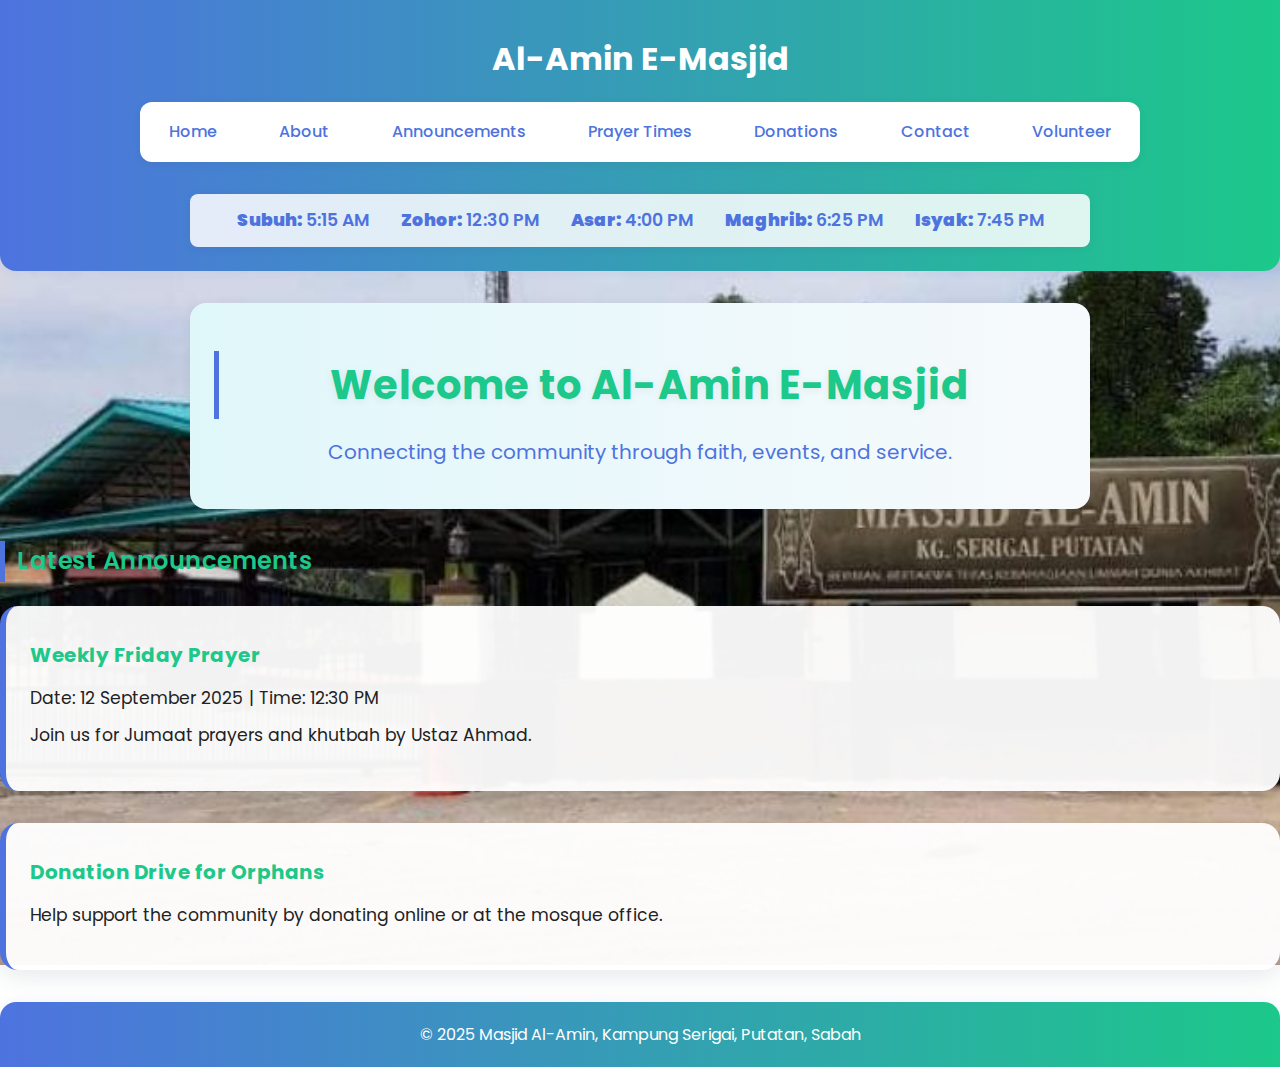
<file: index.html>
<!DOCTYPE html>
<html lang="en">
<head>
  <meta charset="UTF-8">
  <meta name="viewport" content="width=device-width, initial-scale=1.0">
  <title>Al-Amin E-Masjid</title>
  <link rel="stylesheet" href="css/styles.css">
</head>
<body>

  <!-- Navbar -->
  <header>
    <h1>Al-Amin E-Masjid</h1>
    <nav>
      <div class="burger" id="burger">
        <span></span>
        <span></span>
        <span></span>
      </div>
      <ul id="nav-list">
        <li><a href="#">Home</a></li>
        <li><a href="#">About</a></li>
        <li><a href="#">Announcements</a></li>
        <li><a href="#">Prayer Times</a></li>
        <li><a href="#">Donations</a></li>
        <li><a href="#">Contact</a></li>
        <li><a href="#">Volunteer</a></li>
      </ul>
    </nav>
    <div class="prayer-bar">
      <span><strong>Subuh:</strong> 5:15 AM</span>
      <span><strong>Zohor:</strong> 12:30 PM</span>
      <span><strong>Asar:</strong> 4:00 PM</span>
      <span><strong>Maghrib:</strong> 6:25 PM</span>
      <span><strong>Isyak:</strong> 7:45 PM</span>
    </div>
  </header>

  <!-- Hero -->
  <section class="hero">
    <h2>Welcome to Al-Amin E-Masjid</h2>
    <p>Connecting the community through faith, events, and service.</p>
  </section>

  <!-- Announcements -->
  <section>
    <h3>Latest Announcements</h3>
    <div class="card">
      <h4>Weekly Friday Prayer</h4>
      <p>Date: 12 September 2025 | Time: 12:30 PM</p>
      <p>Join us for Jumaat prayers and khutbah by Ustaz Ahmad.</p>
    </div>
    <div class="card">
      <h4>Donation Drive for Orphans</h4>
      <p>Help support the community by donating online or at the mosque office.</p>
    </div>
  </section>

  <!-- Footer -->
  <footer>
    <p>&copy; 2025 Masjid Al-Amin, Kampung Serigai, Putatan, Sabah</p>
  </footer>

  <script>
    const burger = document.getElementById('burger');
    const navList = document.getElementById('nav-list');
    burger.addEventListener('click', function() {
      navList.classList.toggle('active');
    });
  </script>
</body>
</html>
</file>
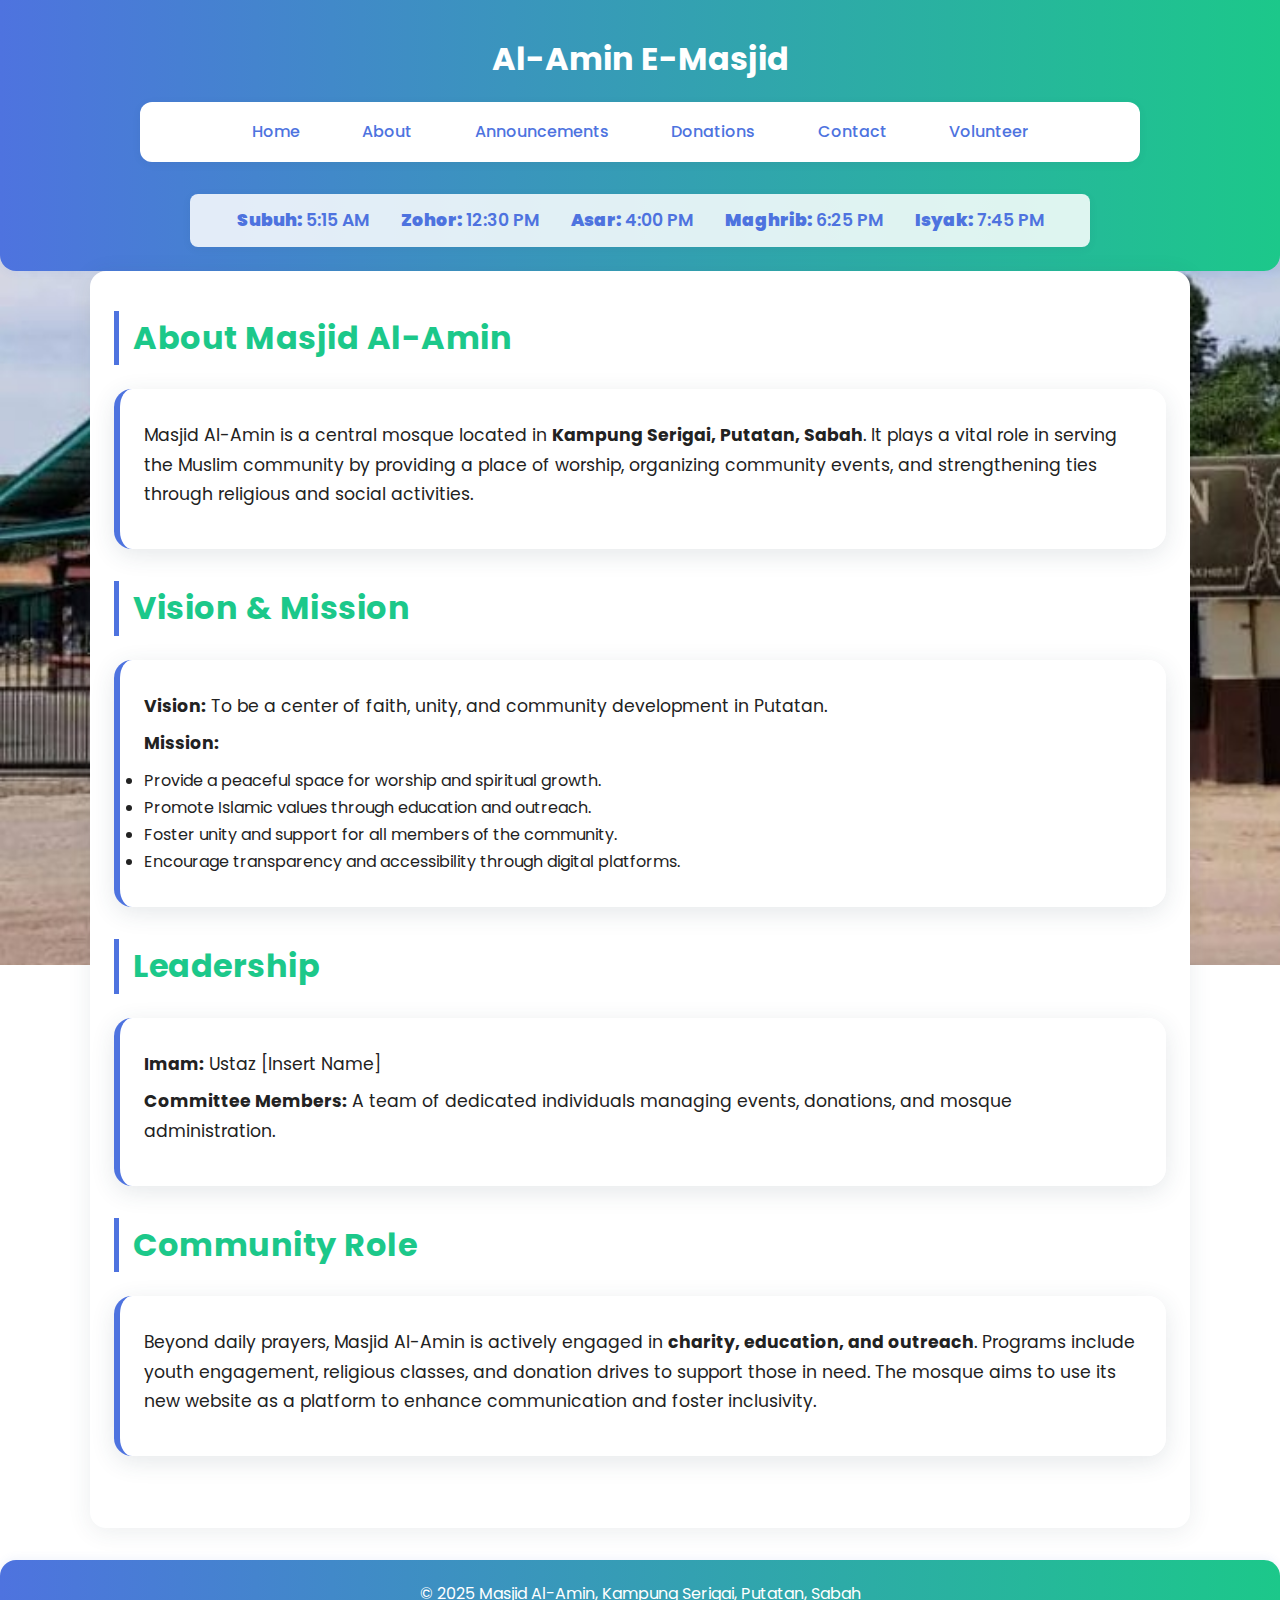
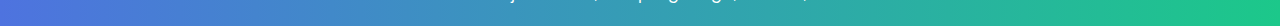
<file: about.html>
<!DOCTYPE html>
<html lang="en">
<head>
  <meta charset="UTF-8">
  <meta name="viewport" content="width=device-width, initial-scale=1.0">
  <title>About - Al-Amin E-Masjid</title>
  <link rel="stylesheet" href="css/styles.css">
</head>
<body>

  <!-- Navbar -->
  <header>
    <h1>Al-Amin E-Masjid</h1>
    <nav>
      <div class="burger" id="burger">
        <span></span>
        <span></span>
        <span></span>
      </div>
      <ul id="nav-list">
        <li><a href="index.html">Home</a></li>
        <li><a href="about.html">About</a></li>
        <li><a href="announcements.html">Announcements</a></li>
        <li><a href="donation.html">Donations</a></li>
        <li><a href="contact.html">Contact</a></li>
        <li><a href="volunteer.html">Volunteer</a></li>
      </ul>
    </nav>
    <div class="prayer-bar">
      <span><strong>Subuh:</strong> 5:15 AM</span>
      <span><strong>Zohor:</strong> 12:30 PM</span>
      <span><strong>Asar:</strong> 4:00 PM</span>
      <span><strong>Maghrib:</strong> 6:25 PM</span>
      <span><strong>Isyak:</strong> 7:45 PM</span>
    </div>
  </header>

  <!-- About Section -->
  <section class="container">
    <h2>About Masjid Al-Amin</h2>
    <div class="card">
      <p>
        Masjid Al-Amin is a central mosque located in <strong>Kampung Serigai, Putatan, Sabah</strong>.
        It plays a vital role in serving the Muslim community by providing a place of worship,
        organizing community events, and strengthening ties through religious and social activities.
      </p>
    </div>

    <h2>Vision & Mission</h2>
    <div class="card">
      <p><strong>Vision:</strong> To be a center of faith, unity, and community development in Putatan.</p>
      <p><strong>Mission:</strong></p>
      <ul>
        <li>Provide a peaceful space for worship and spiritual growth.</li>
        <li>Promote Islamic values through education and outreach.</li>
        <li>Foster unity and support for all members of the community.</li>
        <li>Encourage transparency and accessibility through digital platforms.</li>
      </ul>
    </div>

    <h2>Leadership</h2>
    <div class="card">
      <p><strong>Imam:</strong> Ustaz [Insert Name]</p>
      <p><strong>Committee Members:</strong> A team of dedicated individuals managing events, donations, and mosque administration.</p>
    </div>

    <h2>Community Role</h2>
    <div class="card">
      <p>
        Beyond daily prayers, Masjid Al-Amin is actively engaged in <strong>charity, education, and outreach</strong>.
        Programs include youth engagement, religious classes, and donation drives to support those in need.
        The mosque aims to use its new website as a platform to enhance communication and foster inclusivity.
      </p>
    </div>
  </section>

  <!-- Footer -->
  <footer>
    <p>&copy; 2025 Masjid Al-Amin, Kampung Serigai, Putatan, Sabah</p>
  </footer>

  <script>
    const burger = document.getElementById('burger');
    const navList = document.getElementById('nav-list');
    burger.addEventListener('click', function() {
      navList.classList.toggle('active');
    });
  </script>
</body>
</html>
</file>
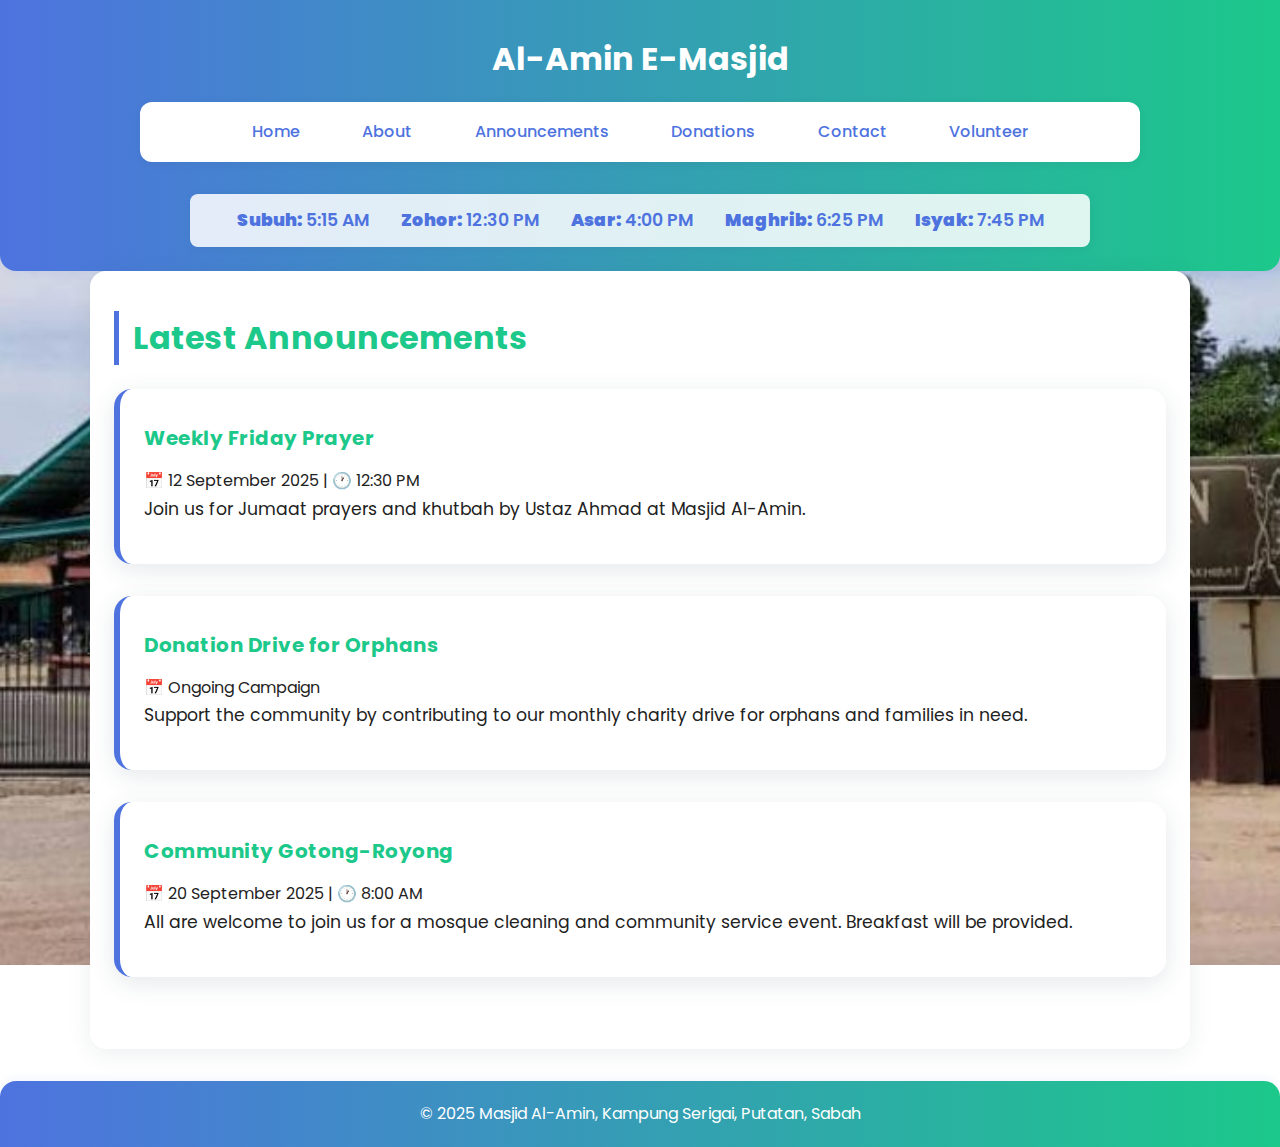
<file: announcements.html>
<!DOCTYPE html>
<html lang="en">
<head>
  <meta charset="UTF-8">
  <meta name="viewport" content="width=device-width, initial-scale=1.0">
  <title>Announcements - Al-Amin E-Masjid</title>
  <link rel="stylesheet" href="css/styles.css">
</head>
<body>

  <!-- Navbar -->
  <header>
    <h1>Al-Amin E-Masjid</h1>
    <nav>
      <div class="burger" id="burger">
        <span></span>
        <span></span>
        <span></span>
      </div>
      <ul id="nav-list">
        <li><a href="index.html">Home</a></li>
        <li><a href="about.html">About</a></li>
        <li><a href="announcements.html">Announcements</a></li>
        <li><a href="donation.html">Donations</a></li>
        <li><a href="contact.html">Contact</a></li>
        <li><a href="volunteer.html">Volunteer</a></li>
      </ul>
    </nav>
    <div class="prayer-bar">
      <span><strong>Subuh:</strong> 5:15 AM</span>
      <span><strong>Zohor:</strong> 12:30 PM</span>
      <span><strong>Asar:</strong> 4:00 PM</span>
      <span><strong>Maghrib:</strong> 6:25 PM</span>
      <span><strong>Isyak:</strong> 7:45 PM</span>
    </div>
  </header>

  <!-- Announcements -->
  <section class="container">
    <h2>Latest Announcements</h2>

    <div class="card">
      <h4>Weekly Friday Prayer</h4>
      <div class="date">📅 12 September 2025 | 🕐 12:30 PM</div>
      <p>Join us for Jumaat prayers and khutbah by Ustaz Ahmad at Masjid Al-Amin.</p>
    </div>

    <div class="card">
      <h4>Donation Drive for Orphans</h4>
      <div class="date">📅 Ongoing Campaign</div>
      <p>Support the community by contributing to our monthly charity drive for orphans and families in need.</p>
    </div>

    <div class="card">
      <h4>Community Gotong-Royong</h4>
      <div class="date">📅 20 September 2025 | 🕐 8:00 AM</div>
      <p>All are welcome to join us for a mosque cleaning and community service event. Breakfast will be provided.</p>
    </div>

  </section>

  <!-- Footer -->
  <footer>
    <p>&copy; 2025 Masjid Al-Amin, Kampung Serigai, Putatan, Sabah</p>
  </footer>

  <script>
    const burger = document.getElementById('burger');
    const navList = document.getElementById('nav-list');
    burger.addEventListener('click', function() {
      navList.classList.toggle('active');
    });
  </script>
</body>
</html>
</file>
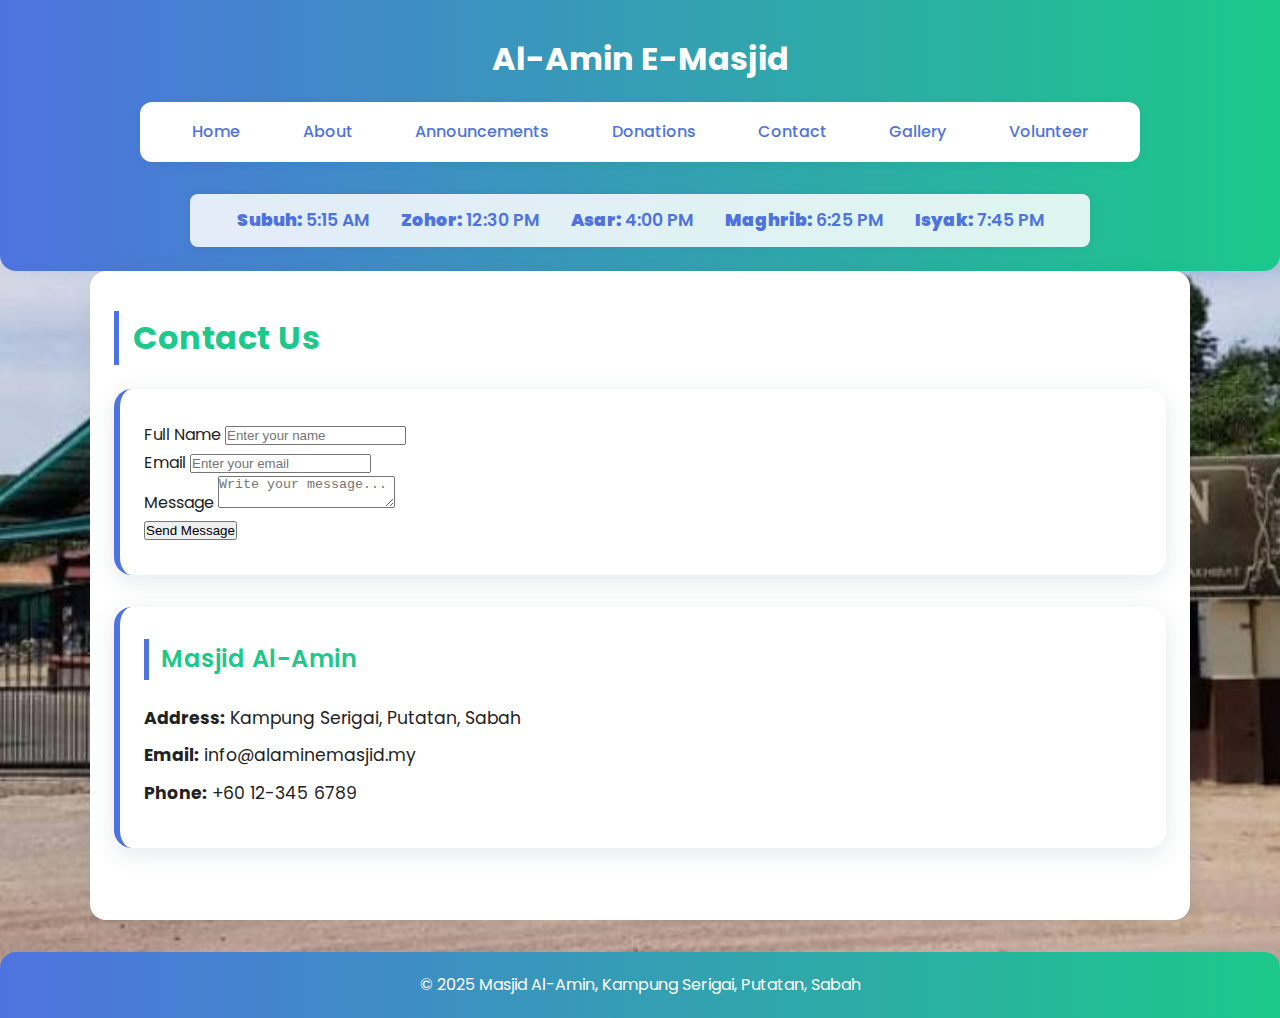
<file: contact.html>
<!DOCTYPE html>
<html lang="en">
<head>
  <meta charset="UTF-8">
  <meta name="viewport" content="width=device-width, initial-scale=1.0">
  <title>Contact - Al-Amin E-Masjid</title>
  <link rel="stylesheet" href="css/styles.css">
</head>
<body>

  <!-- Navbar -->
  <header>
    <h1>Al-Amin E-Masjid</h1>
    <nav>
      <div class="burger" id="burger">
        <span></span>
        <span></span>
        <span></span>
      </div>
      <ul id="nav-list">
        <li><a href="index.html">Home</a></li>
        <li><a href="about.html">About</a></li>
        <li><a href="announcements.html">Announcements</a></li>
        <li><a href="donation.html">Donations</a></li>
        <li><a href="contact.html">Contact</a></li>
                <li><a href="gallery.html">Gallery</a></li>
        <li><a href="volunteer.html">Volunteer</a></li>
      </ul>
    </nav>
    <div class="prayer-bar">
      <span><strong>Subuh:</strong> 5:15 AM</span>
      <span><strong>Zohor:</strong> 12:30 PM</span>
      <span><strong>Asar:</strong> 4:00 PM</span>
      <span><strong>Maghrib:</strong> 6:25 PM</span>
      <span><strong>Isyak:</strong> 7:45 PM</span>
    </div>
  </header>

  <!-- Contact Section -->
  <section class="container">
    <h2>Contact Us</h2>
    <div class="card">
      <form class="contact-form">
        <div class="form-group">
          <label for="name">Full Name</label>
          <input type="text" id="name" name="name" placeholder="Enter your name" required>
        </div>
        <div class="form-group">
          <label for="email">Email</label>
          <input type="email" id="email" name="email" placeholder="Enter your email" required>
        </div>
        <div class="form-group">
          <label for="message">Message</label>
          <textarea id="message" name="message" placeholder="Write your message..." required></textarea>
        </div>
        <button type="submit">Send Message</button>
      </form>
    </div>

    <!-- Mosque Info -->
    <div class="card info">
      <h3>Masjid Al-Amin</h3>
      <p><strong>Address:</strong> Kampung Serigai, Putatan, Sabah</p>
      <p><strong>Email:</strong> info@alaminemasjid.my</p>
      <p><strong>Phone:</strong> +60 12-345 6789</p>
    </div>
  </section>

  <!-- Footer -->
  <footer>
    <p>&copy; 2025 Masjid Al-Amin, Kampung Serigai, Putatan, Sabah</p>
  </footer>

  <script>
    const burger = document.getElementById('burger');
    const navList = document.getElementById('nav-list');
    burger.addEventListener('click', function() {
      navList.classList.toggle('active');
    });
  </script>
</body>
</html>
</file>
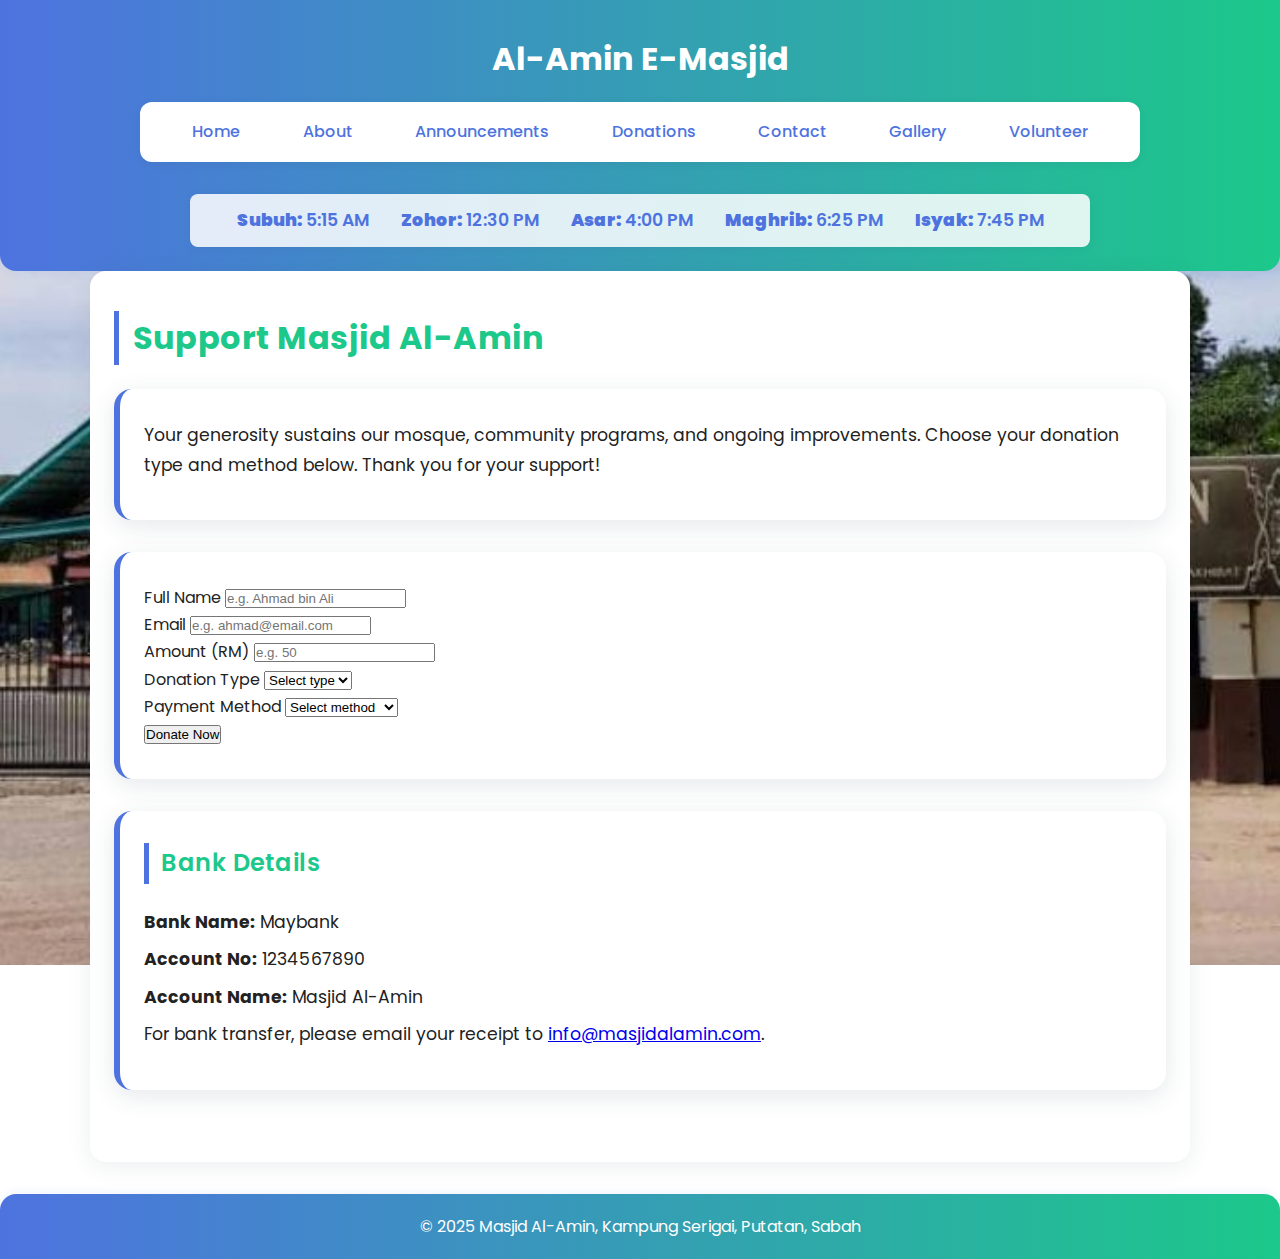
<file: donation.html>
<!DOCTYPE html>
<html lang="en">
<head>
  <meta charset="UTF-8">
  <meta name="viewport" content="width=device-width, initial-scale=1.0">
  <title>Donations - Al-Amin E-Masjid</title>
  <link rel="stylesheet" href="css/styles.css">
</head>
<body>

  <!-- Navbar -->
  <header>
    <h1>Al-Amin E-Masjid</h1>
    <nav>
      <div class="burger" id="burger">
        <span></span>
        <span></span>
        <span></span>
      </div>
      <ul id="nav-list">
        <li><a href="index.html">Home</a></li>
        <li><a href="about.html">About</a></li>
        <li><a href="announcements.html">Announcements</a></li>
        <li><a href="donation.html">Donations</a></li>
        <li><a href="contact.html">Contact</a></li>
                <li><a href="gallery.html">Gallery</a></li>
        <li><a href="volunteer.html">Volunteer</a></li>
      </ul>
    </nav>
    <div class="prayer-bar">
      <span><strong>Subuh:</strong> 5:15 AM</span>
      <span><strong>Zohor:</strong> 12:30 PM</span>
      <span><strong>Asar:</strong> 4:00 PM</span>
      <span><strong>Maghrib:</strong> 6:25 PM</span>
      <span><strong>Isyak:</strong> 7:45 PM</span>
    </div>
  </header>

  <!-- Donations Section -->
  <section class="container">
    <h2>Support Masjid Al-Amin</h2>
    <div class="card">
      <p>
        Your generosity sustains our mosque, community programs, and ongoing improvements.
        Choose your donation type and method below. Thank you for your support!
      </p>
    </div>
    <div class="card">
      <form class="donation-form">
        <div class="form-group">
          <label for="name"><span>Full Name</span></label>
          <input type="text" id="name" name="name" placeholder="e.g. Ahmad bin Ali" required>
        </div>
        <div class="form-group">
          <label for="email"><span>Email</span></label>
          <input type="email" id="email" name="email" placeholder="e.g. ahmad@email.com" required>
        </div>
        <div class="form-group">
          <label for="amount"><span>Amount (RM)</span></label>
          <input type="number" id="amount" name="amount" min="1" placeholder="e.g. 50" required>
        </div>
        <div class="form-group">
          <label for="type"><span>Donation Type</span></label>
          <select id="type" name="type" required>
            <option value="">Select type</option>
            <option value="zakat">Zakat</option>
            <option value="sadaqah">Sadaqah</option>
            <option value="waqf">Waqf</option>
            <option value="other">Other</option>
          </select>
        </div>
        <div class="form-group">
          <label for="method"><span>Payment Method</span></label>
          <select id="method" name="method" required>
            <option value="">Select method</option>
            <option value="online">Online Banking</option>
            <option value="cash">Cash</option>
            <option value="transfer">Bank Transfer</option>
          </select>
        </div>
        <button type="submit" class="donate-btn">Donate Now</button>
      </form>
    </div>
    <div class="card">
      <h3>Bank Details</h3>
      <p><strong>Bank Name:</strong> Maybank</p>
      <p><strong>Account No:</strong> 1234567890</p>
      <p><strong>Account Name:</strong> Masjid Al-Amin</p>
      <p>For bank transfer, please email your receipt to <a href="mailto:info@masjidalamin.com">info@masjidalamin.com</a>.</p>
    </div>
  </section>

  <!-- Footer -->
  <footer>
    <p>&copy; 2025 Masjid Al-Amin, Kampung Serigai, Putatan, Sabah</p>
  </footer>

  <script>
    const burger = document.getElementById('burger');
    const navList = document.getElementById('nav-list');
    burger.addEventListener('click', function() {
      navList.classList.toggle('active');
    });
  </script>
</body>
</html>
</file>
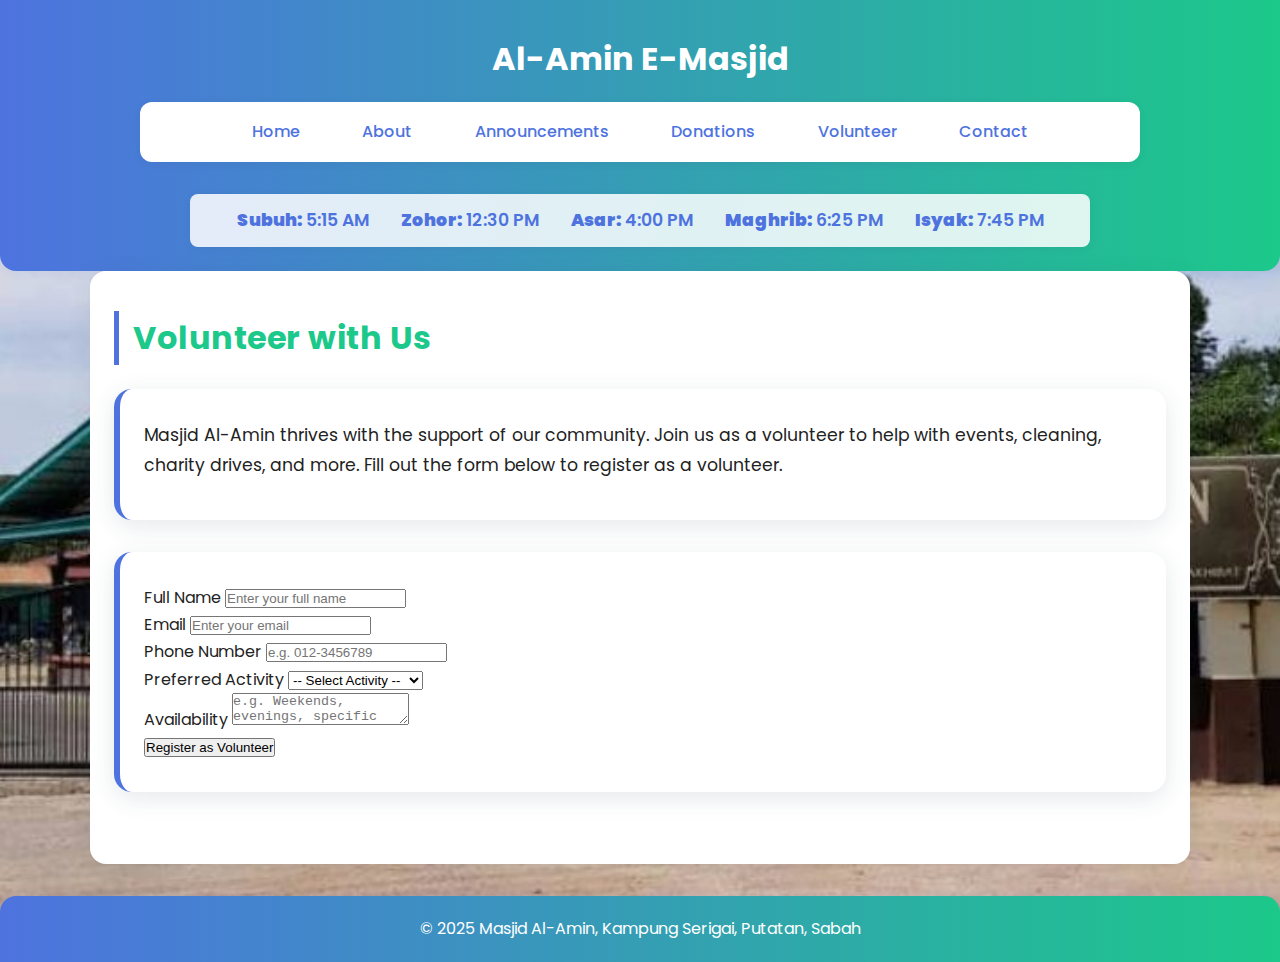
<file: volunteer.html>
<!DOCTYPE html>
<html lang="en">
<head>
  <meta charset="UTF-8">
  <meta name="viewport" content="width=device-width, initial-scale=1.0">
  <title>Volunteer - Al-Amin E-Masjid</title>
  <link rel="stylesheet" href="css/styles.css">
</head>
<body>

  <!-- Navbar -->
  <header>
    <h1>Al-Amin E-Masjid</h1>
    <nav>
      <div class="burger" id="burger">
        <span></span>
        <span></span>
        <span></span>
      </div>
      <ul id="nav-list">
        <li><a href="index.html">Home</a></li>
        <li><a href="about.html">About</a></li>
        <li><a href="announcements.html">Announcements</a></li>
        <li><a href="donation.html">Donations</a></li>
        <li><a href="volunteer.html">Volunteer</a></li>
        <li><a href="contact.html">Contact</a></li>
      </ul>
    </nav>
    <div class="prayer-bar">
      <span><strong>Subuh:</strong> 5:15 AM</span>
      <span><strong>Zohor:</strong> 12:30 PM</span>
      <span><strong>Asar:</strong> 4:00 PM</span>
      <span><strong>Maghrib:</strong> 6:25 PM</span>
      <span><strong>Isyak:</strong> 7:45 PM</span>
    </div>
  </header>

  <!-- Volunteer Section -->
  <section class="container">
    <h2>Volunteer with Us</h2>
    <div class="card">
      <p>
        Masjid Al-Amin thrives with the support of our community.
        Join us as a volunteer to help with events, cleaning, charity drives, and more.
        Fill out the form below to register as a volunteer.
      </p>
    </div>

    <div class="card">
      <form class="volunteer-form">
        <div class="form-group">
          <label for="name">Full Name</label>
          <input type="text" id="name" name="name" placeholder="Enter your full name" required>
        </div>
        <div class="form-group">
          <label for="email">Email</label>
          <input type="email" id="email" name="email" placeholder="Enter your email" required>
        </div>
        <div class="form-group">
          <label for="phone">Phone Number</label>
          <input type="text" id="phone" name="phone" placeholder="e.g. 012-3456789" required>
        </div>
        <div class="form-group">
          <label for="activity">Preferred Activity</label>
          <select id="activity" name="activity" required>
            <option value="">-- Select Activity --</option>
            <option value="event">Event Assistance</option>
            <option value="cleaning">Mosque Cleaning</option>
            <option value="charity">Charity Drive</option>
            <option value="teaching">Teaching / Tutoring</option>
            <option value="other">Other</option>
          </select>
        </div>
        <div class="form-group">
          <label for="availability">Availability</label>
          <textarea id="availability" name="availability" placeholder="e.g. Weekends, evenings, specific dates..." required></textarea>
        </div>
        <button type="submit">Register as Volunteer</button>
      </form>
    </div>
  </section>

  <!-- Footer -->
  <footer>
    <p>&copy; 2025 Masjid Al-Amin, Kampung Serigai, Putatan, Sabah</p>
  </footer>

  <script>
    const burger = document.getElementById('burger');
    const navList = document.getElementById('nav-list');
    burger.addEventListener('click', function() {
      navList.classList.toggle('active');
    });
  </script>
</body>
</html>
</file>
<file: css/styles.css>
@import url('https://fonts.googleapis.com/css2?family=Poppins:wght@400;600;700&display=swap');

/* Reset default styles */
* {
    margin: 0;
    padding: 0;
    box-sizing: border-box;
}

body {
    font-family: 'Poppins', 'Segoe UI', Arial, sans-serif;
    line-height: 1.7;
    background: url('../img/gambar\ masjid.jpeg') no-repeat center center fixed;
    background-size: cover;
    color: #222;
}

/* Header styles */
header {
    background: linear-gradient(90deg, #4e73df 0%, #1cc88a 100%);
    color: #fff;
    padding: 2rem 1rem 1.5rem 1rem;
    text-align: center;
    box-shadow: 0 2px 8px rgba(78,115,223,0.08);
    border-radius: 0 0 16px 16px;
}

/* Navigation styles */
nav {
    background: #fff;
    padding: 1rem 0.5rem;
    box-shadow: 0 2px 8px rgba(44,62,80,0.07);
    border-radius: 12px;
    margin: 1rem auto 2rem auto;
    max-width: 1000px;
}

nav ul {
    list-style: none;
    display: flex;
    justify-content: center;
    gap: 1.5rem;
}

nav ul li {
    margin: 0;
}

nav ul li a {
    color: #4e73df;
    text-decoration: none;
    font-weight: 500;
    padding: 0.5rem 1.2rem;
    border-radius: 8px;
    transition: background 0.2s, color 0.2s;
}

nav ul li a:hover,
nav ul li a:focus {
    background: #e9ecef;
    color: #1cc88a;
    outline: none;
}

/* Burger menu styles */
.burger {
    display: none;
    position: absolute;
    top: 24px;
    right: 24px;
    width: 32px;
    height: 32px;
    cursor: pointer;
    z-index: 100;
}
.burger span {
    display: block;
    height: 4px;
    width: 100%;
    background: #4e73df;
    margin: 6px 0;
    border-radius: 2px;
    transition: 0.3s;
}

@media (max-width: 768px) {
    .burger {
        display: block;
    }
    nav ul {
        flex-direction: column;
        gap: 0.5rem;
        text-align: center;
        padding: 0;
        position: absolute;
        top: 60px;
        left: 0;
        width: 100%;
        background: #fff;
        box-shadow: 0 2px 8px rgba(44,62,80,0.07);
        border-radius: 0 0 12px 12px;
        display: none;
    }
    nav ul.active {
        display: flex;
    }
    nav {
        padding: 0.5rem 0.2rem;
        position: relative;
    }
}

/* Prayer times bar styles */
.prayer-bar {
    display: flex;
    justify-content: center;
    align-items: center;
    gap: 2rem;
    background: rgba(255,255,255,0.85);
    color: #4e73df;
    font-size: 1.08rem;
    font-weight: 600;
    border-radius: 8px;
    box-shadow: 0 2px 8px rgba(44,62,80,0.07);
    margin: 1rem auto 0 auto;
    padding: 0.75rem 1.5rem;
    max-width: 900px;
}

.prayer-bar span {
    display: flex;
    align-items: center;
    gap: 0.25rem;
}

/* Main content styles */
.container {
    max-width: 1100px;
    margin: 0 auto;
    padding: 2.5rem 1.5rem;
    background: #fff;
    border-radius: 16px;
    box-shadow: 0 4px 24px rgba(44,62,80,0.09);
}

/* Hero section styles */
.hero {
    background: linear-gradient(90deg, #e0f7fa 0%, #f7fafc 100%);
    padding: 3rem 1.5rem 2.5rem 1.5rem;
    text-align: center;
    border-radius: 16px;
    box-shadow: 0 2px 12px rgba(44,62,80,0.07);
    margin: 2rem auto 2rem auto;
    max-width: 900px;
}

.hero h2 {
    font-size: 2.5rem;
    color: #1cc88a;
    font-weight: 700;
    margin-bottom: 1rem;
    letter-spacing: 1px;
    text-shadow: 0 2px 8px rgba(44,62,80,0.08);
}

.hero p {
    font-size: 1.25rem;
    color: #4e73df;
    margin-bottom: 0;
}

/* Announcement section styles */
section h3 {
    margin-bottom: 24px;
    padding-left: 12px;
    color: #1cc88a;
    font-size: 1.5rem;
    font-weight: 600;
    border-left: 5px solid #4e73df;
    letter-spacing: 0.5px;
}

/* Card styles */
.card {
    background: rgba(255,255,255,0.95);
    padding: 2rem 1.5rem;
    margin-bottom: 2rem;
    border-radius: 18px;
    box-shadow: 0 6px 24px rgba(44,62,80,0.12);
    border-left: 6px solid #4e73df;
    transition: box-shadow 0.2s, transform 0.2s;
    position: relative;
    overflow: hidden;
}

.card h4 {
    color: #1cc88a;
    font-size: 1.25rem;
    font-weight: 700;
    margin-bottom: 0.75rem;
    letter-spacing: 0.5px;
}

.card p {
    color: #222;
    font-size: 1.08rem;
    margin-bottom: 0.5rem;
}

.card:hover {
    box-shadow: 0 12px 32px rgba(44,62,80,0.18);
    transform: translateY(-4px) scale(1.02);
    border-left-color: #1cc88a;
}

/* Gallery styles */
.gallery {
    display: grid;
    grid-template-columns: repeat(auto-fill, minmax(250px, 1fr));
    gap: 18px;
    margin-top: 1.5rem;
}

.gallery img {
    width: 100%;
    height: 220px;
    object-fit: cover;
    border-radius: 12px;
    box-shadow: 0 4px 16px rgba(44,62,80,0.13);
    transition: transform 0.2s, box-shadow 0.2s;
    background: #f7fafc;
}

.gallery img:hover {
    transform: scale(1.05);
    box-shadow: 0 8px 32px rgba(44,62,80,0.18);
}

section h2 {
    margin-bottom: 24px;
    color: #1cc88a;
    font-size: 2rem;
    font-weight: 700;
    border-left: 5px solid #4e73df;
    padding-left: 14px;
    letter-spacing: 0.5px;
}

/* Footer styles */
footer {
    background: linear-gradient(90deg, #4e73df 0%, #1cc88a 100%);
    color: #fff;
    text-align: center;
    padding: 1.2rem;
    border-radius: 16px 16px 0 0;
    box-shadow: 0 -2px 8px rgba(78,115,223,0.08);
    position: relative;
    bottom: 0;
    width: 100%;
    margin-top: 2rem;
    font-size: 1rem;
}

/* Responsive design */
@media (max-width: 900px) {
    .container {
        padding: 1.2rem 0.5rem;
        max-width: 100%;
    }
    nav {
        max-width: 100%;
        margin: 1rem 0 2rem 0;
    }
    .hero {
        max-width: 100%;
        margin: 1rem 0;
        padding: 2rem 0.5rem 1.5rem 0.5rem;
    }
    .prayer-bar {
        max-width: 100%;
        padding: 0.75rem 0.5rem;
    }
}

@media (max-width: 768px) {
    nav ul {
        flex-direction: column;
        gap: 0.5rem;
        text-align: center;
        padding: 0;
        position: absolute;
        top: 60px;
        left: 0;
        width: 100%;
        background: #fff;
        box-shadow: 0 2px 8px rgba(44,62,80,0.07);
        border-radius: 0 0 12px 12px;
        display: none;
    }
    nav ul.active {
        display: flex;
    }
    nav {
        padding: 0.5rem 0.2rem;
        position: relative;
    }
    .container {
        border-radius: 0;
        box-shadow: none;
        padding: 1rem 0.2rem;
    }
    header, footer {
        border-radius: 0;
        box-shadow: none;
        padding: 1rem 0.5rem;
    }
    .prayer-bar {
        flex-direction: column;
        gap: 0.5rem;
        font-size: 1rem;
        padding: 0.75rem 0.2rem;
        max-width: 100%;
    }
    .card {
        padding: 1.2rem 0.5rem;
        margin-bottom: 1rem;
        border-radius: 10px;
    }
    section h3 {
        font-size: 1.1rem;
        padding-left: 6px;
        margin-bottom: 12px;
    }
    .hero h2 {
        font-size: 1.5rem;
        margin-bottom: 0.5rem;
    }
    .hero p {
        font-size: 1rem;
    }
}
</file>
